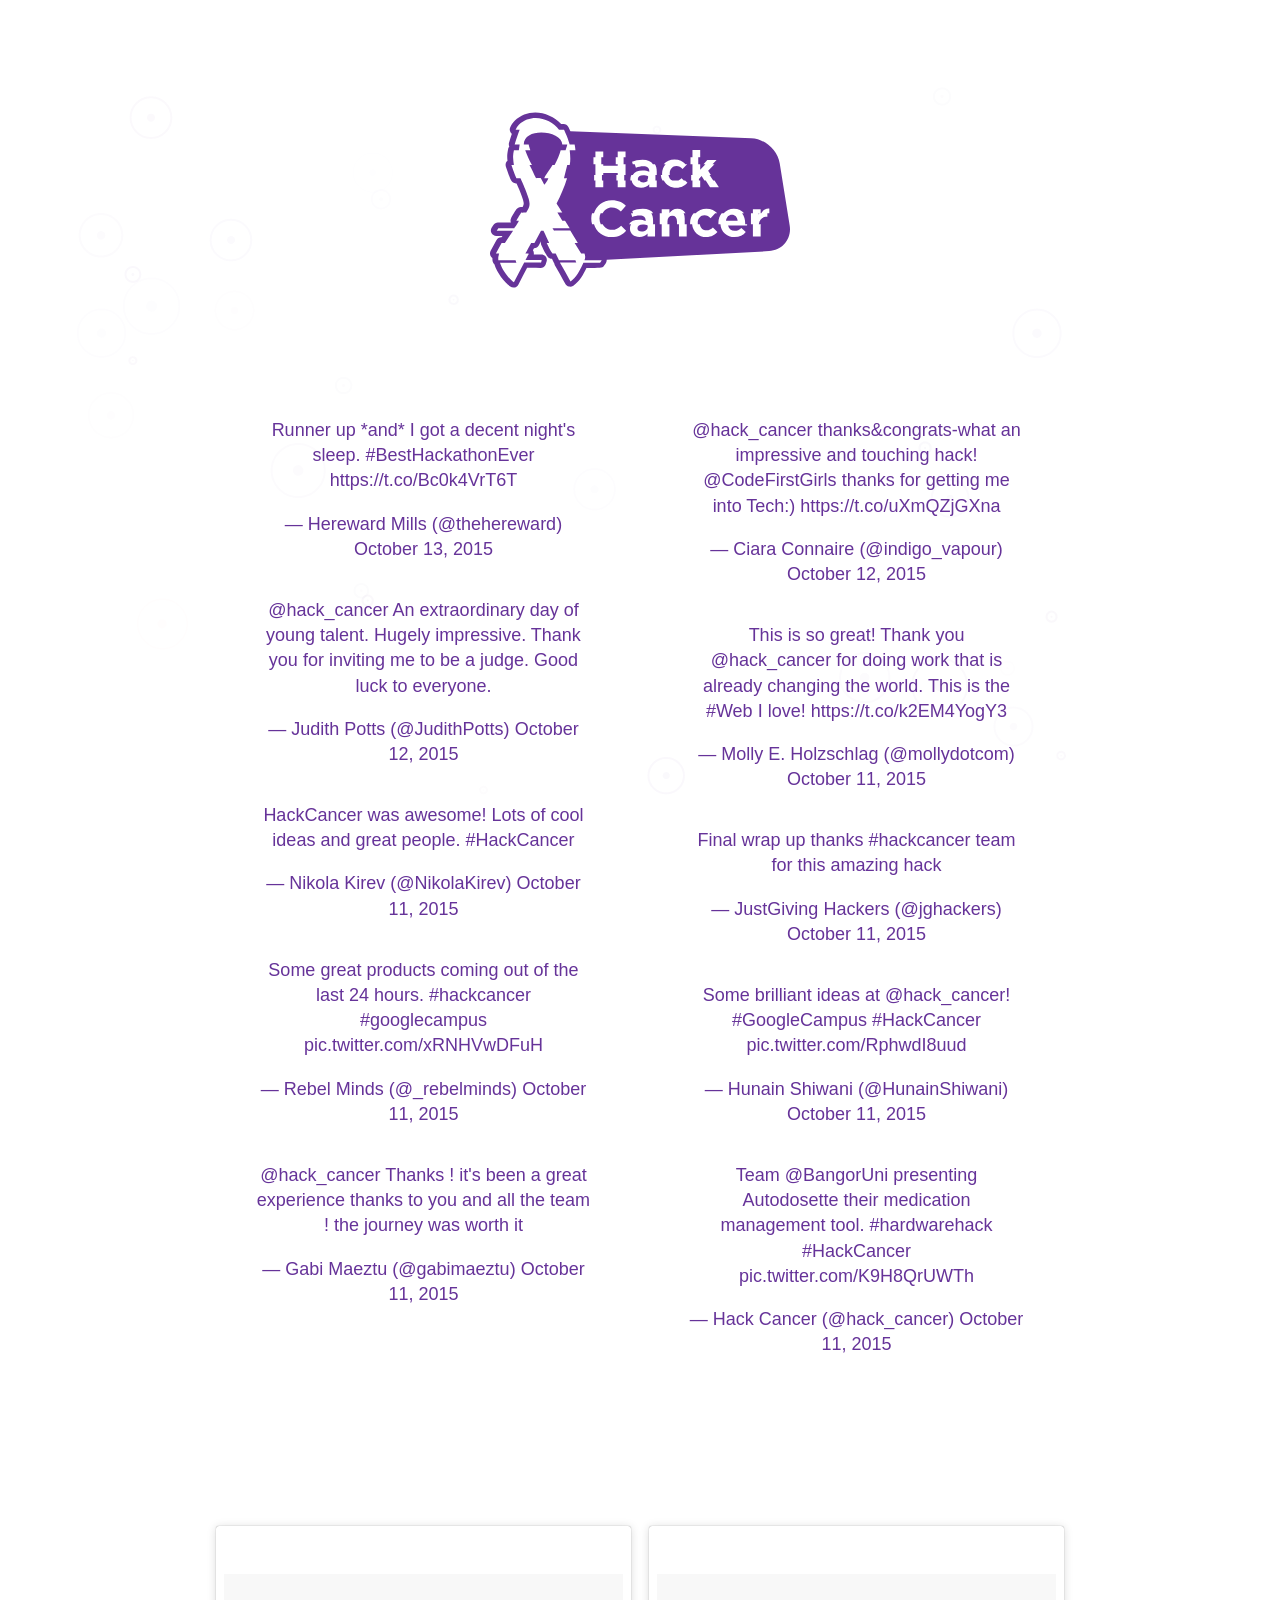
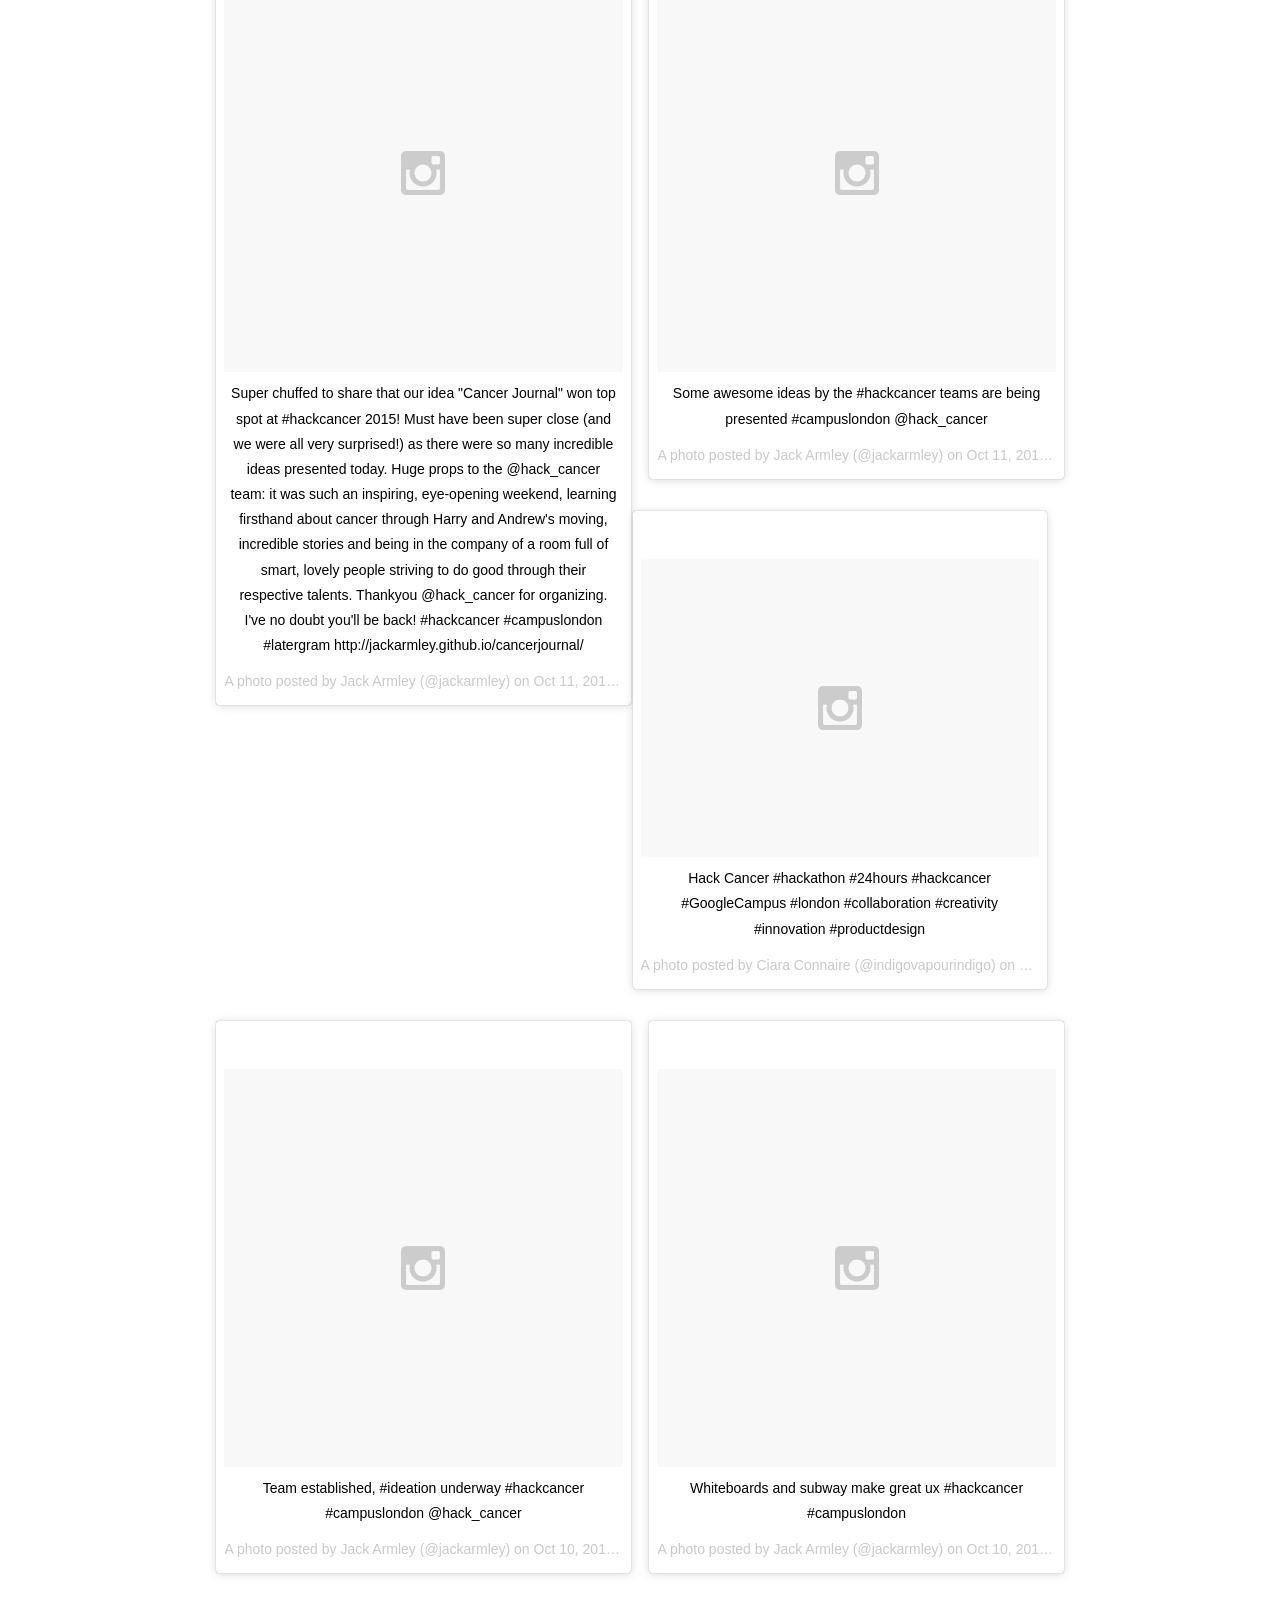
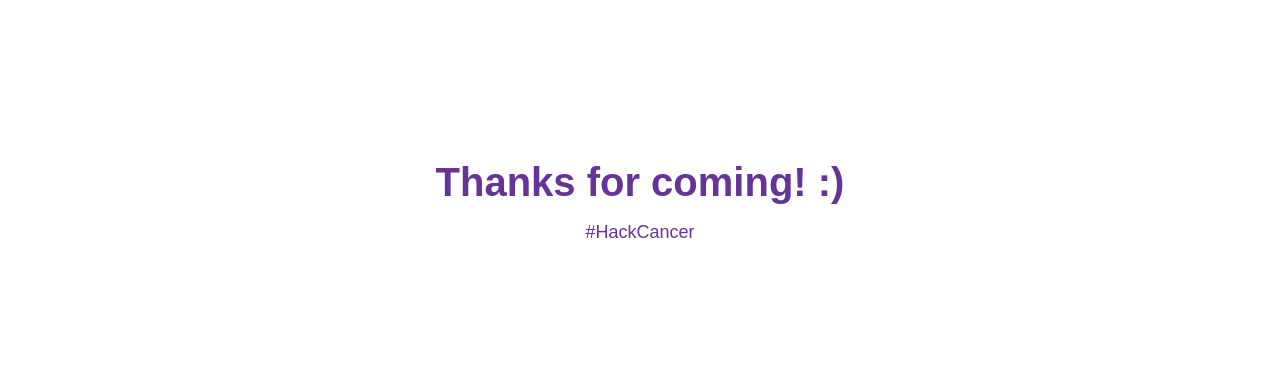
<file: 2015/index.html>
<!doctype html>
<html>
<head>
    <meta charset=utf-8>
    <meta name=keywords content="hackathon, event, hack, coding, programming">
    <meta name=description content="Hack Cancer is a non-profit hackathon to be held in London - October 2015. Envision your ideas and work in an inspirational environment to create products that will improve lives or cure cancer. #HackCancer">
    <meta property=og:site_name content="Hack Cancer">
    <meta property=og:url content=http://www.hackcancer.co>
    <meta property=og:description content="Hack Cancer is a non-profit hackathon to be held in London - October 2015. Envision your ideas and work in an inspirational environment to create products that will improve lives or cure cancer. #HackCancer">
    <meta property=og:image content=images/fb_preview.png>
    <meta name=viewport content="width=device-width, initial-scale=1">
    <title>Hack Cancer - A 24 hour hackathon</title>
    <link rel=icon href=favicon.ico type=image/x-icon>
    <link rel=manifest href=manifest.json>
    <link rel=stylesheet href=styles/main.css>
</head>
<body>
    <div id=cells></div>
    <div class=container>
        <main class=main>
            <section class=hero id=home>
                <div class=wrapper><img src=images/logo.svg alt="Hack Cancer Logo" class=logo>
                    <ul class=tweets>
                        <li class=tweet>
                            <blockquote class=twitter-tweet lang=en>
                                <p lang=en dir=ltr>Runner up *and* I got a decent night&#39;s sleep. <a href="https://twitter.com/hashtag/BestHackathonEver?src=hash">#BestHackathonEver</a> <a href=https://t.co/Bc0k4VrT6T>https://t.co/Bc0k4VrT6T</a>
                                </p>&mdash; Hereward Mills (@thehereward) <a href=https://twitter.com/thehereward/status/653953332206301184>October 13, 2015</a>
                            </blockquote>
                        </li>
                        <li class=tweet>
                            <blockquote class=twitter-tweet lang=en>
                                <p lang=en dir=ltr><a href=https://twitter.com/hack_cancer>@hack_cancer</a> thanks&amp;congrats-what an impressive and touching hack! <a href=https://twitter.com/CodeFirstGirls>@CodeFirstGirls</a> thanks for getting me into Tech:) <a href=https://t.co/uXmQZjGXna>https://t.co/uXmQZjGXna</a>
                                </p>&mdash; Ciara Connaire (@indigo_vapour) <a href=https://twitter.com/indigo_vapour/status/653682634091012096>October 12, 2015</a>
                            </blockquote>
                        </li>
                        <li class=tweet>
                            <blockquote class=twitter-tweet lang=en>
                                <p lang=en dir=ltr><a href=https://twitter.com/hack_cancer>@hack_cancer</a> An extraordinary day of young talent. Hugely impressive. Thank you for inviting me to be a judge. Good luck to everyone.</p>&mdash; Judith Potts (@JudithPotts) <a href=https://twitter.com/JudithPotts/status/653463641254166528>October 12, 2015</a>
                            </blockquote>
                        </li>
                        <li class=tweet>
                            <blockquote class=twitter-tweet lang=en>
                                <p lang=en dir=ltr>This is so great! Thank you <a href=https://twitter.com/hack_cancer>@hack_cancer</a> for doing work that is already changing the world. This is the <a href="https://twitter.com/hashtag/Web?src=hash">#Web</a> I love! <a href=https://t.co/k2EM4YogY3>https://t.co/k2EM4YogY3</a>
                                </p>&mdash; Molly E. Holzschlag (@mollydotcom) <a href=https://twitter.com/mollydotcom/status/653270160757755904>October 11, 2015</a>
                            </blockquote>
                        </li>
                        <li class=tweet>
                            <blockquote class=twitter-tweet lang=en>
                                <p lang=en dir=ltr>HackCancer was awesome! Lots of cool ideas and great people. <a href="https://twitter.com/hashtag/HackCancer?src=hash">#HackCancer</a>
                                </p>&mdash; Nikola Kirev (@NikolaKirev) <a href=https://twitter.com/NikolaKirev/status/653236493872406528>October 11, 2015</a>
                            </blockquote>
                        </li>
                        <li class=tweet>
                            <blockquote class=twitter-tweet lang=en>
                                <p lang=en dir=ltr>Final wrap up thanks <a href="https://twitter.com/hashtag/hackcancer?src=hash">#hackcancer</a> team for this amazing hack</p>&mdash; JustGiving Hackers (@jghackers) <a href=https://twitter.com/jghackers/status/653208470385242112>October 11, 2015</a>
                            </blockquote>
                        </li>
                        <li class=tweet>
                            <blockquote class=twitter-tweet lang=en>
                                <p lang=en dir=ltr>Some great products coming out of the last 24 hours. <a href="https://twitter.com/hashtag/hackcancer?src=hash">#hackcancer</a> <a href="https://twitter.com/hashtag/googlecampus?src=hash">#googlecampus</a> <a href=http://t.co/xRNHVwDFuH>pic.twitter.com/xRNHVwDFuH</a>
                                </p>&mdash; Rebel Minds (@_rebelminds) <a href=https://twitter.com/_rebelminds/status/653189277359194113>October 11, 2015</a>
                            </blockquote>
                        </li>
                        <li class=tweet>
                            <blockquote class=twitter-tweet lang=en>
                                <p lang=en dir=ltr>Some brilliant ideas at <a href=https://twitter.com/hack_cancer>@hack_cancer</a>! <a href="https://twitter.com/hashtag/GoogleCampus?src=hash">#GoogleCampus</a> <a href="https://twitter.com/hashtag/HackCancer?src=hash">#HackCancer</a> <a href=http://t.co/RphwdI8uud>pic.twitter.com/RphwdI8uud</a>
                                </p>&mdash; Hunain Shiwani (@HunainShiwani) <a href=https://twitter.com/HunainShiwani/status/653188626772267008>October 11, 2015</a>
                            </blockquote>
                        </li>
                        <li class=tweet>
                            <blockquote class=twitter-tweet lang=en>
                                <p lang=en dir=ltr><a href=https://twitter.com/hack_cancer>@hack_cancer</a> Thanks ! it&#39;s been a great experience thanks to you and all the team ! the journey was worth it</p>&mdash; Gabi Maeztu (@gabimaeztu) <a href=https://twitter.com/gabimaeztu/status/653184957708378112>October 11, 2015</a>
                            </blockquote>
                        </li>
                        <li class=tweet>
                            <blockquote class="twitter-tweet" data-lang="en"><p lang="en" dir="ltr">Team <a href="https://twitter.com/BangorUni?ref_src=twsrc%5Etfw">@BangorUni</a> presenting Autodosette their medication management tool. <a href="https://twitter.com/hashtag/hardwarehack?src=hash&amp;ref_src=twsrc%5Etfw">#hardwarehack</a> <a href="https://twitter.com/hashtag/HackCancer?src=hash&amp;ref_src=twsrc%5Etfw">#HackCancer</a> <a href="http://t.co/K9H8QrUWTh">pic.twitter.com/K9H8QrUWTh</a></p>&mdash; Hack Cancer (@hack_cancer) <a href="https://twitter.com/hack_cancer/status/653195267429244928?ref_src=twsrc%5Etfw">October 11, 2015</a></blockquote>
                            <script async src="//platform.twitter.com/widgets.js" charset="utf-8"></script>
                        </li>
                        
                        
                        
                        
                    </ul>
                    <ul class=instagrams>
                        <li>
                            <blockquote class=instagram-media data-instgrm-captioned data-instgrm-version=5 style=" background:#FFF; border:0; border-radius:3px; box-shadow:0 0 1px 0 rgba(0,0,0,0.5),0 1px 10px 0 rgba(0,0,0,0.15); margin: 1px; max-width:658px; padding:0; width:99.375%; width:-webkit-calc(100% - 2px); width:calc(100% - 2px);">
                                <div style=padding:8px;>
                                    <div style=" background:#F8F8F8; line-height:0; margin-top:40px; padding:50.0% 0; text-align:center; width:100%;">
                                        <div style=" background:url([data-uri]); display:block; height:44px; margin:0 auto -44px; position:relative; top:-22px; width:44px;"></div>
                                    </div>
                                    <p style=" margin:8px 0 0 0; padding:0 4px;"><a href="https://instagram.com/p/8taEj5tUN1/" style=" color:#000; font-family:Arial,sans-serif; font-size:14px; font-style:normal; font-weight:normal; line-height:17px; text-decoration:none; word-wrap:break-word;" target=_blank>Super chuffed to share that our idea &#34;Cancer Journal&#34; won top spot at #hackcancer 2015! Must have been super close (and we were all very surprised!) as there were so many incredible ideas presented today. Huge props to the @hack_cancer team: it was such an inspiring, eye-opening weekend, learning firsthand about cancer through Harry and Andrew&#39;s moving, incredible stories and being in the company of a room full of smart, lovely people striving to do good through their respective talents. Thankyou @hack_cancer for organizing. I&#39;ve no doubt you&#39;ll be back! #hackcancer #campuslondon #latergram http://jackarmley.github.io/cancerjournal/</a>
                                    </p>
                                    <p style=" color:#c9c8cd; font-family:Arial,sans-serif; font-size:14px; line-height:17px; margin-bottom:0; margin-top:8px; overflow:hidden; padding:8px 0 7px; text-align:center; text-overflow:ellipsis; white-space:nowrap;">A photo posted by Jack Armley (@jackarmley) on
                                        <time style=" font-family:Arial,sans-serif; font-size:14px; line-height:17px;" datetime=2015-10-11T19:44:18+00:00>Oct 11, 2015 at 12:44pm PDT</time>
                                    </p>
                                </div>
                            </blockquote>
                        </li>
                        <li>
                            <blockquote class=instagram-media data-instgrm-captioned data-instgrm-version=5 style=" background:#FFF; border:0; border-radius:3px; box-shadow:0 0 1px 0 rgba(0,0,0,0.5),0 1px 10px 0 rgba(0,0,0,0.15); margin: 1px; max-width:658px; padding:0; width:99.375%; width:-webkit-calc(100% - 2px); width:calc(100% - 2px);">
                                <div style=padding:8px;>
                                    <div style=" background:#F8F8F8; line-height:0; margin-top:40px; padding:50.0% 0; text-align:center; width:100%;">
                                        <div style=" background:url([data-uri]); display:block; height:44px; margin:0 auto -44px; position:relative; top:-22px; width:44px;"></div>
                                    </div>
                                    <p style=" margin:8px 0 0 0; padding:0 4px;"><a href="https://instagram.com/p/8sqVDAtUEN/" style=" color:#000; font-family:Arial,sans-serif; font-size:14px; font-style:normal; font-weight:normal; line-height:17px; text-decoration:none; word-wrap:break-word;" target=_blank>Some awesome ideas by the #hackcancer teams are being presented #campuslondon @hack_cancer</a>
                                    </p>
                                    <p style=" color:#c9c8cd; font-family:Arial,sans-serif; font-size:14px; line-height:17px; margin-bottom:0; margin-top:8px; overflow:hidden; padding:8px 0 7px; text-align:center; text-overflow:ellipsis; white-space:nowrap;">A photo posted by Jack Armley (@jackarmley) on
                                        <time style=" font-family:Arial,sans-serif; font-size:14px; line-height:17px;" datetime=2015-10-11T12:47:08+00:00>Oct 11, 2015 at 5:47am PDT</time>
                                    </p>
                                </div>
                            </blockquote>
                        </li>
                        <li>
                            <blockquote class=instagram-media data-instgrm-captioned data-instgrm-version=5 style=" background:#FFF; border:0; border-radius:3px; box-shadow:0 0 1px 0 rgba(0,0,0,0.5),0 1px 10px 0 rgba(0,0,0,0.15); margin: 1px; max-width:658px; padding:0; width:99.375%; width:-webkit-calc(100% - 2px); width:calc(100% - 2px);">
                                <div style=padding:8px;>
                                    <div style=" background:#F8F8F8; line-height:0; margin-top:40px; padding:37.5% 0; text-align:center; width:100%;">
                                        <div style=" background:url([data-uri]); display:block; height:44px; margin:0 auto -44px; position:relative; top:-22px; width:44px;"></div>
                                    </div>
                                    <p style=" margin:8px 0 0 0; padding:0 4px;"><a href="https://instagram.com/p/8q-l-zHgyZ/" style=" color:#000; font-family:Arial,sans-serif; font-size:14px; font-style:normal; font-weight:normal; line-height:17px; text-decoration:none; word-wrap:break-word;" target=_blank>Hack Cancer #hackathon #24hours #hackcancer #GoogleCampus #london #collaboration #creativity #innovation #productdesign</a>
                                    </p>
                                    <p style=" color:#c9c8cd; font-family:Arial,sans-serif; font-size:14px; line-height:17px; margin-bottom:0; margin-top:8px; overflow:hidden; padding:8px 0 7px; text-align:center; text-overflow:ellipsis; white-space:nowrap;">A photo posted by Ciara Connaire (@indigovapourindigo) on
                                        <time style=" font-family:Arial,sans-serif; font-size:14px; line-height:17px;" datetime=2015-10-10T21:05:43+00:00>Oct 10, 2015 at 2:05pm PDT</time>
                                    </p>
                                </div>
                            </blockquote>
                        </li>
                        <li>
                            <blockquote class=instagram-media data-instgrm-captioned data-instgrm-version=5 style=" background:#FFF; border:0; border-radius:3px; box-shadow:0 0 1px 0 rgba(0,0,0,0.5),0 1px 10px 0 rgba(0,0,0,0.15); margin: 1px; max-width:658px; padding:0; width:99.375%; width:-webkit-calc(100% - 2px); width:calc(100% - 2px);">
                                <div style=padding:8px;>
                                    <div style=" background:#F8F8F8; line-height:0; margin-top:40px; padding:50.0% 0; text-align:center; width:100%;">
                                        <div style=" background:url([data-uri]); display:block; height:44px; margin:0 auto -44px; position:relative; top:-22px; width:44px;"></div>
                                    </div>
                                    <p style=" margin:8px 0 0 0; padding:0 4px;"><a href="https://instagram.com/p/8qGP1GtUKT/" style=" color:#000; font-family:Arial,sans-serif; font-size:14px; font-style:normal; font-weight:normal; line-height:17px; text-decoration:none; word-wrap:break-word;" target=_blank>Whiteboards and subway make great ux #hackcancer #campuslondon</a>
                                    </p>
                                    <p style=" color:#c9c8cd; font-family:Arial,sans-serif; font-size:14px; line-height:17px; margin-bottom:0; margin-top:8px; overflow:hidden; padding:8px 0 7px; text-align:center; text-overflow:ellipsis; white-space:nowrap;">A photo posted by Jack Armley (@jackarmley) on
                                        <time style=" font-family:Arial,sans-serif; font-size:14px; line-height:17px;" datetime=2015-10-10T12:53:22+00:00>Oct 10, 2015 at 5:53am PDT</time>
                                    </p>
                                </div>
                            </blockquote>
                        </li>
                        <li>
                            <blockquote class=instagram-media data-instgrm-captioned data-instgrm-version=5 style=" background:#FFF; border:0; border-radius:3px; box-shadow:0 0 1px 0 rgba(0,0,0,0.5),0 1px 10px 0 rgba(0,0,0,0.15); margin: 1px; max-width:658px; padding:0; width:99.375%; width:-webkit-calc(100% - 2px); width:calc(100% - 2px);">
                                <div style=padding:8px;>
                                    <div style=" background:#F8F8F8; line-height:0; margin-top:40px; padding:50.0% 0; text-align:center; width:100%;">
                                        <div style=" background:url([data-uri]); display:block; height:44px; margin:0 auto -44px; position:relative; top:-22px; width:44px;"></div>
                                    </div>
                                    <p style=" margin:8px 0 0 0; padding:0 4px;"><a href="https://instagram.com/p/8p7mOVtUHI/" style=" color:#000; font-family:Arial,sans-serif; font-size:14px; font-style:normal; font-weight:normal; line-height:17px; text-decoration:none; word-wrap:break-word;" target=_blank>Team established, #ideation underway #hackcancer #campuslondon @hack_cancer</a>
                                    </p>
                                    <p style=" color:#c9c8cd; font-family:Arial,sans-serif; font-size:14px; line-height:17px; margin-bottom:0; margin-top:8px; overflow:hidden; padding:8px 0 7px; text-align:center; text-overflow:ellipsis; white-space:nowrap;">A photo posted by Jack Armley (@jackarmley) on
                                        <time style=" font-family:Arial,sans-serif; font-size:14px; line-height:17px;" datetime=2015-10-10T11:20:18+00:00>Oct 10, 2015 at 4:20am PDT</time>
                                    </p>
                                </div>
                            </blockquote>
                        </li>
                    </ul>
                    <h1>Thanks for coming! :)</h1><span>#HackCancer</span>
                </div>
            </section>
        </main>
    </div>
    <script async defer src=//platform.instagram.com/en_US/embeds.js></script>
    <script async src=//platform.twitter.com/widgets.js charset=utf-8></script>
    <script src=https://ajax.googleapis.com/ajax/libs/jquery/2.1.3/jquery.min.js></script>
    <script src=scripts/matter.min.js></script>
    <script src=scripts/main.min.js></script>
    <script>
        (function(i, s, o, g, r, a, m) {
            i['GoogleAnalyticsObject'] = r;
            i[r] = i[r] || function() {
                (i[r].q = i[r].q || []).push(arguments)
            }, i[r].l = 1 * new Date();
            a = s.createElement(o),
                m = s.getElementsByTagName(o)[0];
            a.async = 1;
            a.src = g;
            m.parentNode.insertBefore(a, m)
        })(window, document, 'script', '//www.google-analytics.com/analytics.js', 'ga');

        ga('create', 'UA-61601707-3', 'auto');
        ga('send', 'pageview');
    </script>
</body>
</html>
</file>
